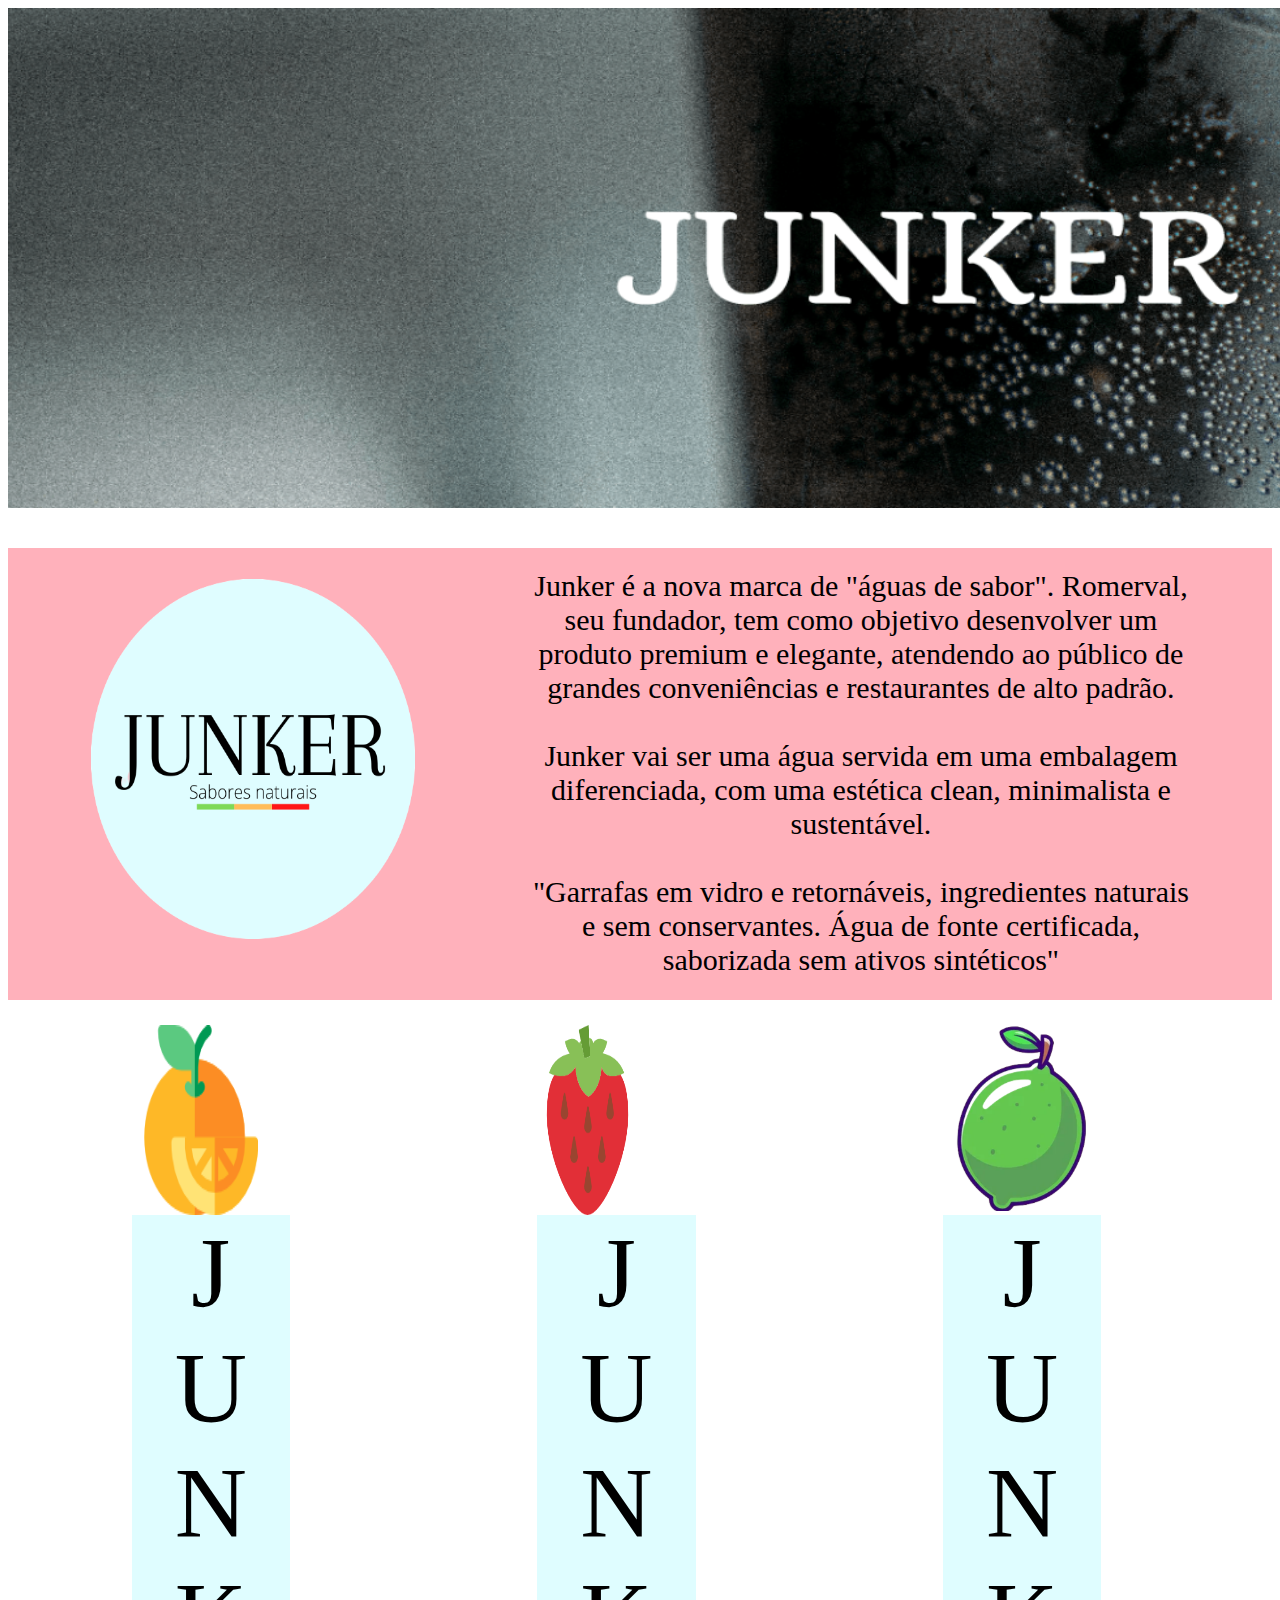
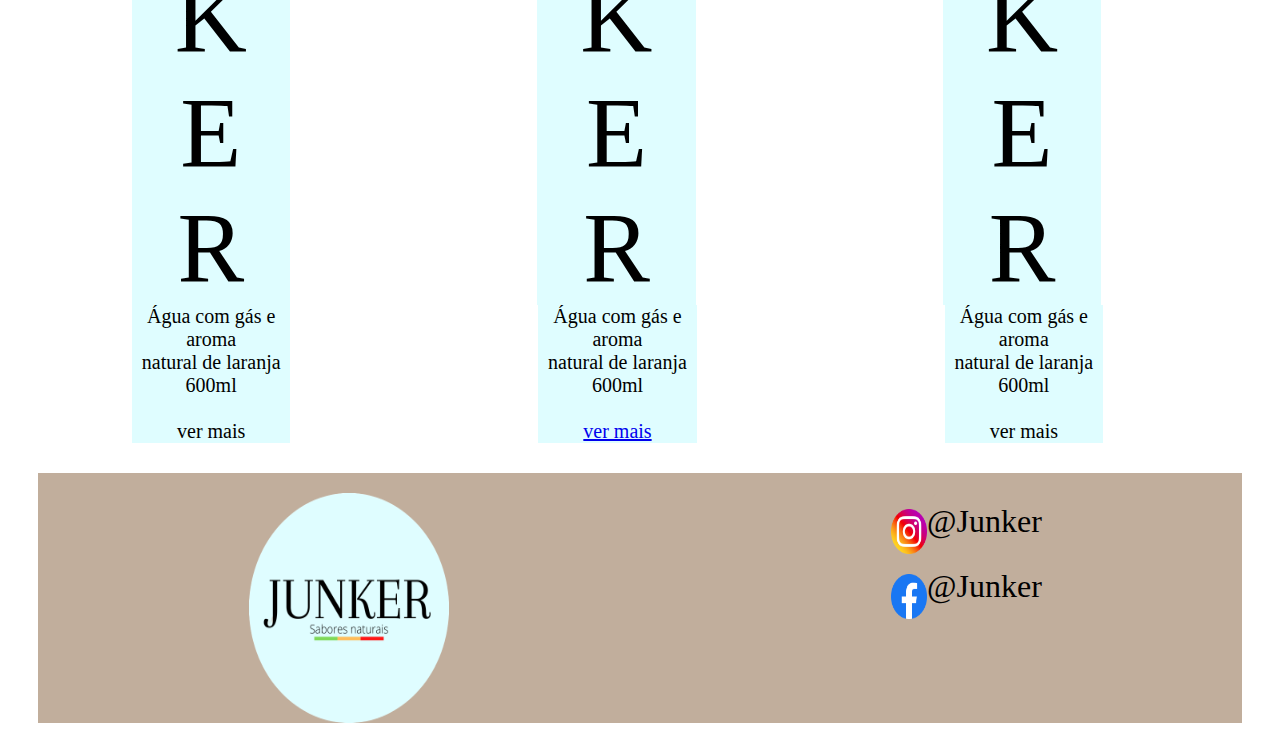
<file: index.html>
<!DOCTYPE html>
<html lang="pt-br">

<head>
    <meta charset="UTF-8">
    <meta http-equiv="X-UA-Compatible" content="IE=edge">
    <meta name="viewport" content="width=device-width, initial-scale=1.0">
    <link rel="stylesheet" href="style.css">
    <title>Junker</title>
</head>

<body>

    <div class="banner"><img src="img/junker.png">
    </div>

    <br>
    <br>

    <div class="rosa">
        <div>
            <img src="img/logo.png" alt="">
        </div>
        <div class="letras">Junker é a nova marca de "águas de sabor". Romerval,<br> seu fundador, tem como objetivo
            desenvolver um<br> produto premium e elegante, atendendo ao público de<br> grandes conveniências e
            restaurantes de alto padrão.<br>
            <br>
            Junker vai ser uma água servida em uma embalagem<br> diferenciada, com uma estética clean, minimalista e<br>
            sustentável.<br>
            <br>
            "Garrafas em vidro e retornáveis, ingredientes naturais<br> e sem conservantes. Água de fonte
            certificada,<br> saborizada sem ativos sintéticos"<br>
        </div>
    </div>

    <div class="tudo">
        <div class="imag">
            <img src="img/lara.png">
            <img src="img/mora.png">
            <div class="lima"><img src="img/limap.png"></div>
        </div>

        <div class="letratudo">
            <div class="letra">
                J<br>U<br>N<br>K<br>E<br>R
            </div>
            <div class="letra">
                J<br>U<br>N<br>K<br>E<br>R
            </div>
            <div class="letra">
                J<br>U<br>N<br>K<br>E<br>R
            </div>
        </div>
    </div>

    <div class="espec">
        <div class="letra2">
            Água com gás e aroma<br> natural de laranja<br> 600ml<br><br>
            <class class="ver">ver mais</class>
        </div>

        <div class="letra2">
            Água com gás e aroma<br> natural de laranja<br> 600ml<br><br>
            <class class="ver"> <a href="index2.html">ver mais</a></class>
        </div>

        <div class="letra2">
            Água com gás e aroma<br> natural de laranja<br>600ml<br><br>
            <class class="ver">ver mais</class>
        </div>
    </div>

    <div class="rodape">
        <img src="img/logo.png">

        <div class="rodape2">
            <nav>
                <ul>
                    <li class="rodape2-texto"><a href="#"></a><img src="/img/3225191_app_instagram_logo_media_popular_icon.png" alt="Instagram Logo">@Junker</li>
                    <li class="rodape2-texto"><a href="#"></a><img src="/img/facelogo.webp" alt="FRacebook Logo">@Junker</li>
                </ul>
            </nav>
        </div>
    </div>
        </body>
</body>

</html>
</file>
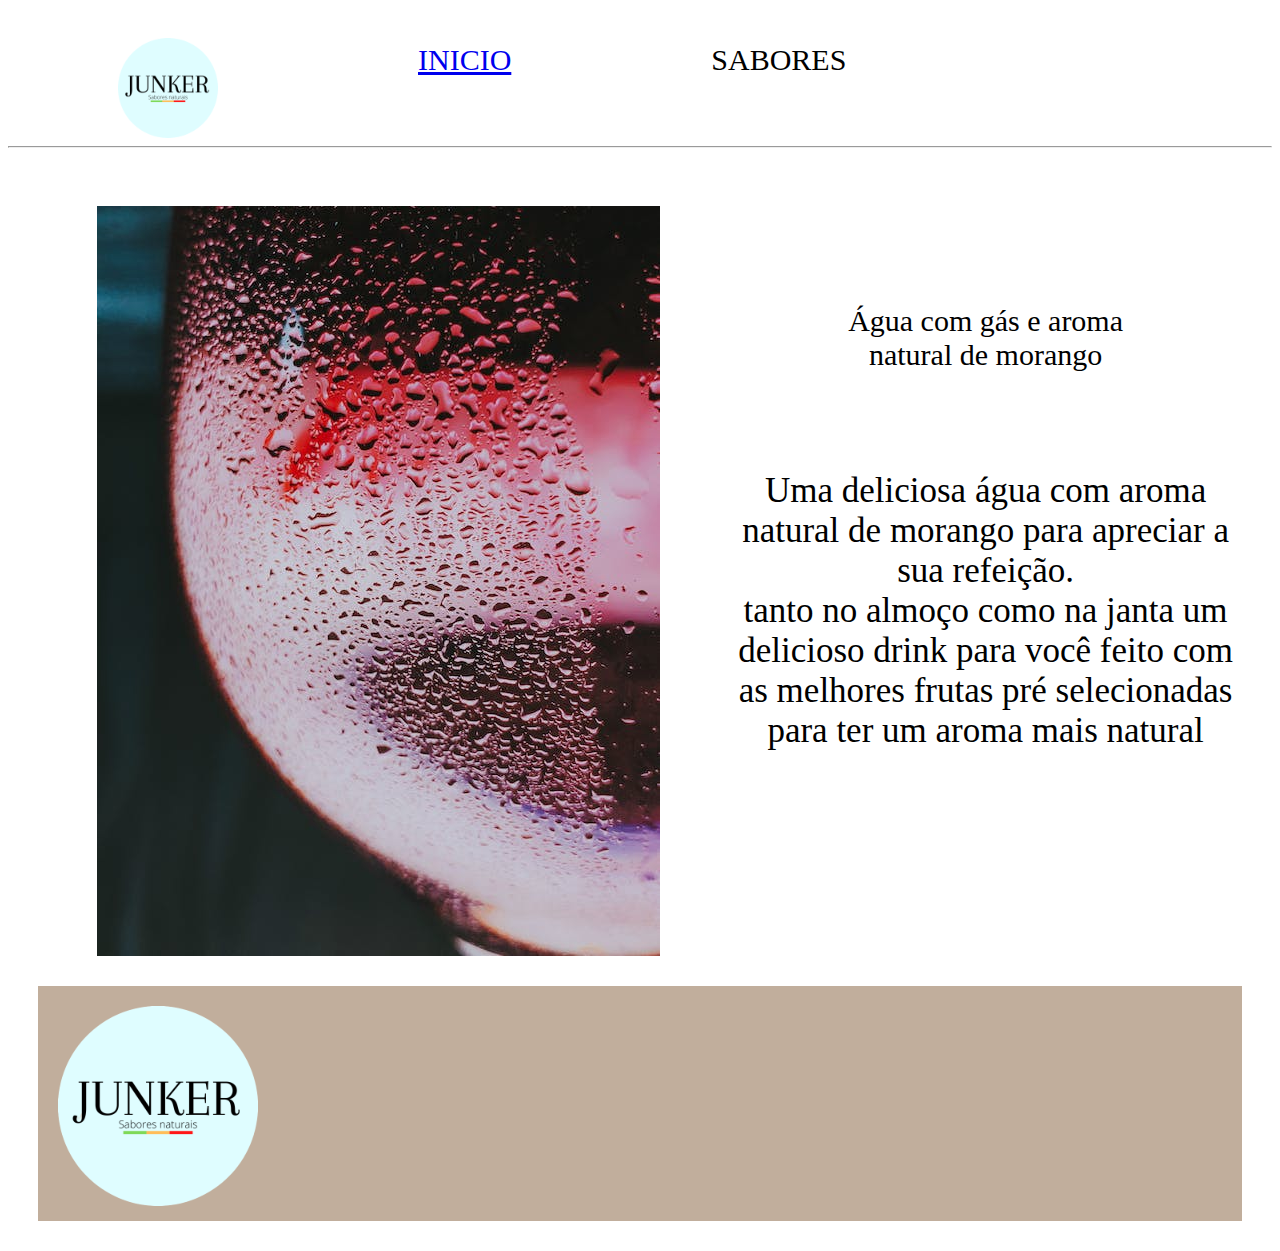
<file: index2.html>
<!DOCTYPE html>
<html lang="pt-br">

<head>
    <meta charset="UTF-8">
    <meta http-equiv="X-UA-Compatible" content="IE=edge">
    <meta name="viewport" content="width=device-width, initial-scale=1.0">
    <link rel="stylesheet" href="style2.css">
    <title>junker</title>
</head>

<body>

    <div class="inicio">
        <img src="img/logo.png" alt="">
        <class class="letras"> <a href="index.html">INICIO</a> </class>
        <class class="letras">SABORES</class>
    </div>

    <hr>

    <div class="produto">
        <img src="img/agua-mora.jpeg" alt="">
        <div class="letrinhas">
        <div class="letras2">Água com gás e aroma<br>
            natural de morango </div>
        <div class="letras3">Uma deliciosa água com aroma<br> natural de morango para apreciar a<br> sua refeição.<br>
            tanto no almoço como na janta um<br> delicioso drink para você feito com<br> as melhores frutas pré
            selecionadas<br>
            para ter um aroma mais natural </div>
        </div>
    </div>

    <div class="rodape">
        <img src="img/logo.png">
    </div>
</body>

</html>
</file>
<file: style.css>
.banner img{
    width: 1845px;
    height: 500px;
    z-index: -1;
}

.banner .bannerletra{
    font-size: 20px;
    font-family: 'Arapey';
    text-align: center;
}

.rosa{
    background: #FFB1BB;
    padding: 1px;
    display: flex;
    height: 450px;
    justify-content: space-evenly;

}

.rosa img{
    width: 90%;
    height: 40vh;
    margin-top: 30px;
}

.rosa .letras{
    margin-top: 20px;
    font-size: 30px;
    align-items: center;
    font-family: 'Gruppo';
    text-align: center;
}

.tudo{
    align-items: center;
    text-align: center;
}

.imag{
    margin-top: 2%;
    display: flex;
    justify-content: space-around;
}

.imag img{
    width: 9%;
}

.lima img{
    width: 60%;
    margin-right: 10px;

}

.letratudo{
    display: flex;
    justify-content: space-around;
    margin-right: 47px;
}

.letra{
    font-size: 100px;
    font-family: 'Arapey';
    background-color: #DFFDFF;
    width: 13%;
}

.espec{
    display: flex;
    justify-content: space-around;
    margin-right: 45px;
}

.letra2{
    font-size: 20px;
    text-align: center;
    background-color: #DFFDFF;
    width: 13%;
}

.rodape{
    margin: 30px;
    background-color: #C1AE9C;
    height: 250px;
}

.rodape img{
    margin-top: 20px;
    margin-left: 20px;
    width: 200px;
}

.rodape{
    display: flex;
    justify-content: space-around;
}
.rodape2 img{
    width: 20%;
    height: 5vh;
}

.rodape2 ul li{
    list-style: none;
    align-items: center;
}

.rodape2-texto{
    font-size: 200%;
    display: flex;
    align-items: center;
}
</file>
<file: style2.css>
.body{
    font-family: url('https://fonts.googleapis.com/css2? family= Arapey:ital@0;1 & família= Grupo &family= Poppins:wght@100;200 & display=swap');
}

.inicio img{
    width: 100px;
    height: 100px; 
    margin-top: 30px;
    margin-left: 20px;
}

.inicio{
    display: flex;
    margin-left: 90px;
}

.letras{
    font-size: 30px;
    margin-left: 200px;
    margin-top: 3%;
    font-family: 'Gruppo';
}

.produto{
    display: flex;
    justify-content: space-around;
}

.produto img{
    margin-left: 50px;
    margin-top: 50px;
}

.letras2{
    font-size: 30px;
    align-items: center;
    text-align: center;
    margin-top: 30%;
    font-family: 'Poppins';
}

.letras3{
    font-size: 35px;
    margin-top: 20%;
    align-items: center;
    font-family: 'Poppins';
    text-align: center;
}

.letrinhas{
    display: block;
}

.rodape{
    margin: 30px;
    background-color: #C1AE9C;
    height: 235px;
}

.rodape img{
    margin-top: 20px;
    margin-left: 20px;
    width: 200px;
}
</file>
